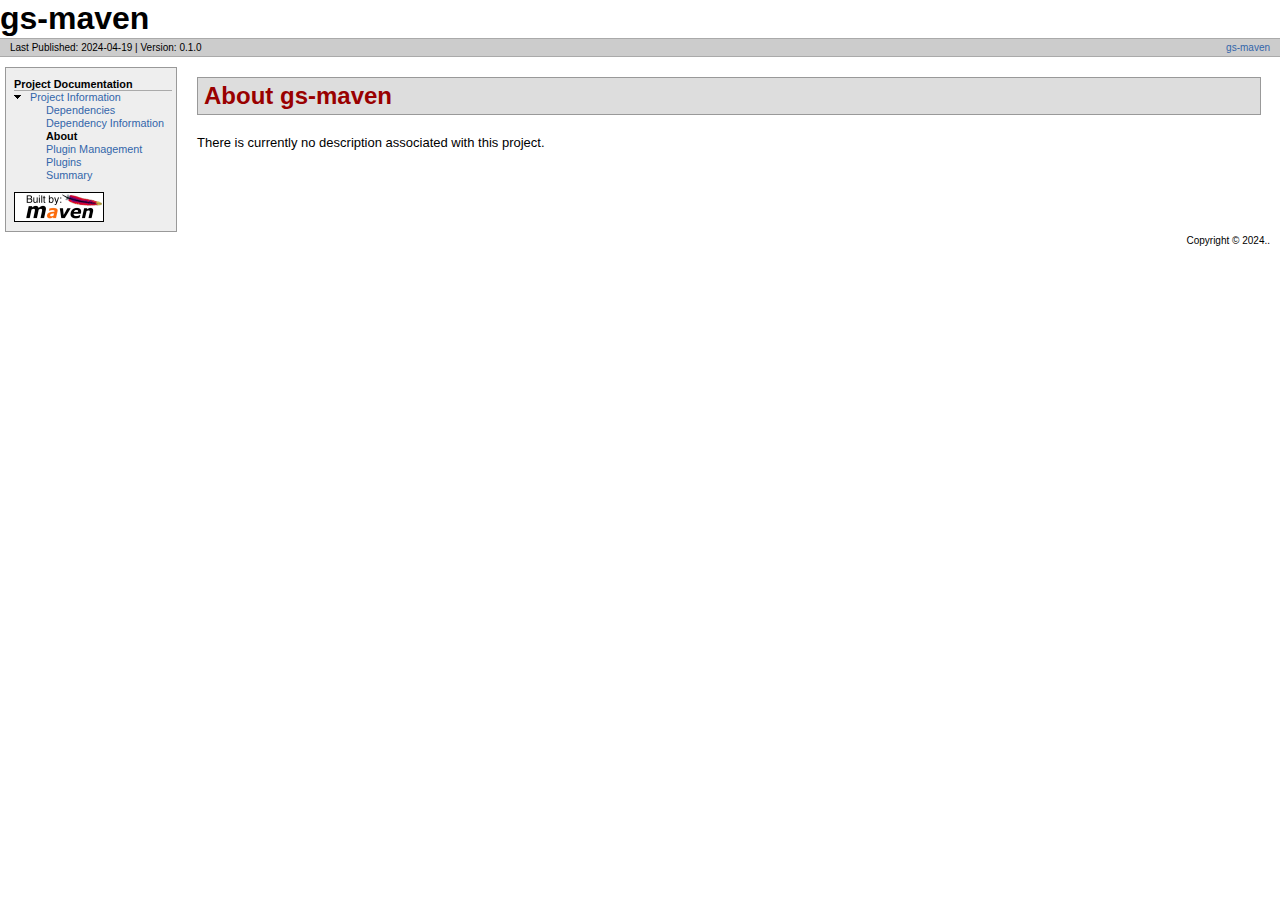
<file: target/site/index.html>
<!DOCTYPE html>
<!--
 | Generated by Apache Maven Doxia Site Renderer 1.11.1 from org.apache.maven.plugins:maven-project-info-reports-plugin:3.5.0:index at 2024-04-19

 | Rendered using Apache Maven Default Skin
-->
<html xmlns="http://www.w3.org/1999/xhtml" xml:lang="en" lang="en">
  <head>
    <meta charset="UTF-8" />
    <meta name="viewport" content="width=device-width, initial-scale=1.0" />
    <meta name="generator" content="Apache Maven Doxia Site Renderer 1.11.1" />
    <title>gs-maven &#x2013; About</title>
    <link rel="stylesheet" href="./css/maven-base.css" />
    <link rel="stylesheet" href="./css/maven-theme.css" />
    <link rel="stylesheet" href="./css/site.css" />
    <link rel="stylesheet" href="./css/print.css" media="print" />
  </head>
  <body class="composite">
    <div id="banner">
<div id="bannerLeft">gs-maven
</div>
      <div class="clear">
        <hr/>
      </div>
    </div>
    <div id="breadcrumbs">
      <div class="xleft">
        <span id="publishDate">Last Published: 2024-04-19</span>
           | <span id="projectVersion">Version: 0.1.0</span>
      </div>
      <div class="xright"><a href="${project.url}" title="gs-maven">gs-maven</a>      </div>
      <div class="clear">
        <hr/>
      </div>
    </div>
    <div id="leftColumn">
      <div id="navcolumn">
       <h5>Project Documentation</h5>
    <ul>
     <li class="expanded"><a href="project-info.html" title="Project Information">Project Information</a>
      <ul>
       <li class="none"><a href="dependencies.html" title="Dependencies">Dependencies</a></li>
       <li class="none"><a href="dependency-info.html" title="Dependency Information">Dependency Information</a></li>
       <li class="none"><strong>About</strong></li>
       <li class="none"><a href="plugin-management.html" title="Plugin Management">Plugin Management</a></li>
       <li class="none"><a href="plugins.html" title="Plugins">Plugins</a></li>
       <li class="none"><a href="summary.html" title="Summary">Summary</a></li>
      </ul></li>
    </ul>
      <a href="http://maven.apache.org/" title="Built by Maven" class="poweredBy">
        <img class="poweredBy" alt="Built by Maven" src="./images/logos/maven-feather.png" />
      </a>
      </div>
    </div>
    <div id="bodyColumn">
      <div id="contentBox">
<section>
<h2><a name="About_gs-maven"></a>About gs-maven</h2><a name="About_gs-maven"></a>
<p>There is currently no description associated with this project.</p></section>
      </div>
    </div>
    <div class="clear">
      <hr/>
    </div>
    <div id="footer">
      <div class="xright">
        Copyright &#169;      2024..      </div>
      <div class="clear">
        <hr/>
      </div>
    </div>
  </body>
</html>
</file>
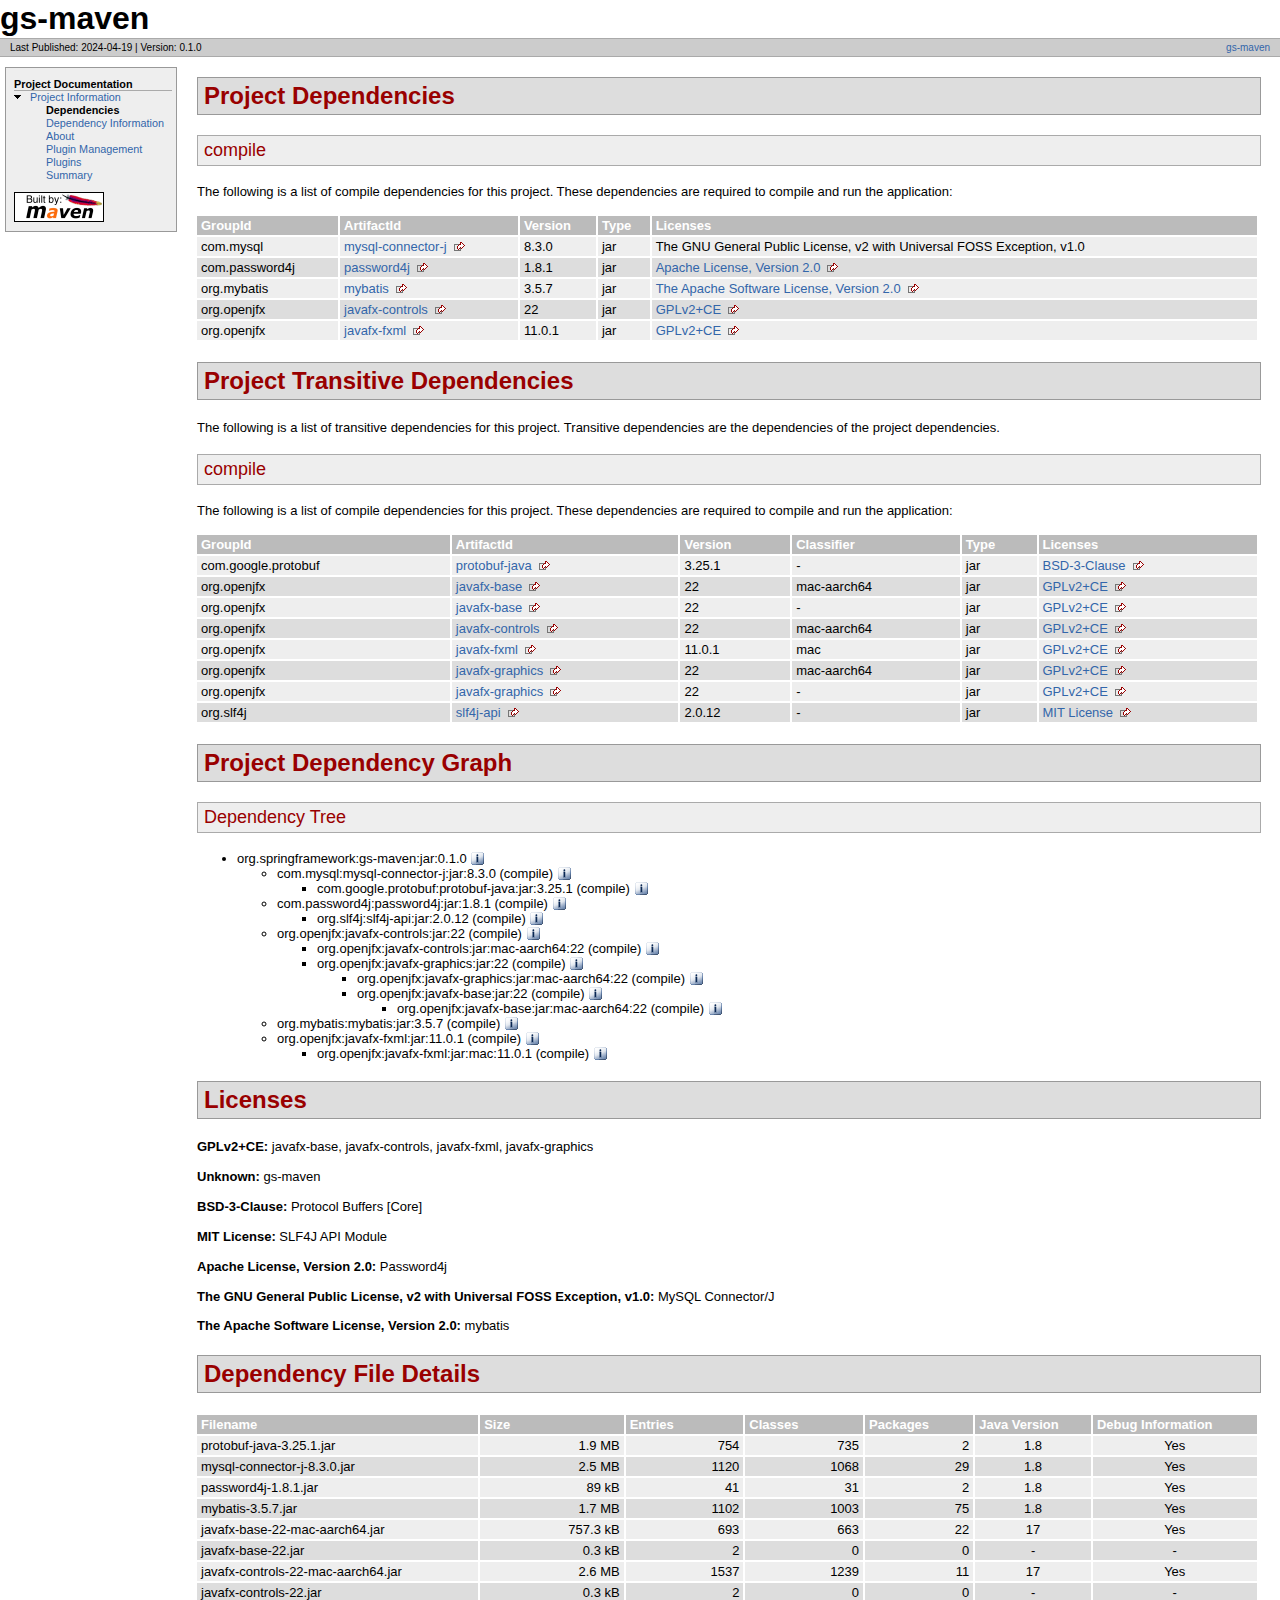
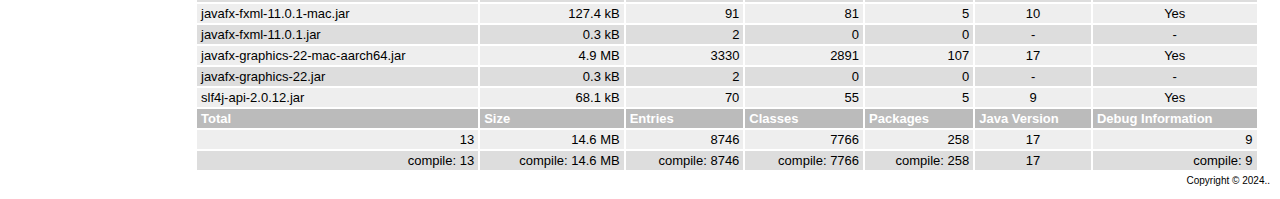
<file: target/site/dependencies.html>
<!DOCTYPE html>
<!--
 | Generated by Apache Maven Doxia Site Renderer 1.11.1 from org.apache.maven.plugins:maven-project-info-reports-plugin:3.5.0:dependencies at 2024-04-19

 | Rendered using Apache Maven Default Skin
-->
<html xmlns="http://www.w3.org/1999/xhtml" xml:lang="en" lang="en">
  <head>
    <meta charset="UTF-8" />
    <meta name="viewport" content="width=device-width, initial-scale=1.0" />
    <meta name="generator" content="Apache Maven Doxia Site Renderer 1.11.1" />
    <title>gs-maven &#x2013; Project Dependencies</title>
    <link rel="stylesheet" href="./css/maven-base.css" />
    <link rel="stylesheet" href="./css/maven-theme.css" />
    <link rel="stylesheet" href="./css/site.css" />
    <link rel="stylesheet" href="./css/print.css" media="print" />
  </head>
  <body class="composite">
    <div id="banner">
<div id="bannerLeft">gs-maven
</div>
      <div class="clear">
        <hr/>
      </div>
    </div>
    <div id="breadcrumbs">
      <div class="xleft">
        <span id="publishDate">Last Published: 2024-04-19</span>
           | <span id="projectVersion">Version: 0.1.0</span>
      </div>
      <div class="xright"><a href="${project.url}" title="gs-maven">gs-maven</a>      </div>
      <div class="clear">
        <hr/>
      </div>
    </div>
    <div id="leftColumn">
      <div id="navcolumn">
       <h5>Project Documentation</h5>
    <ul>
     <li class="expanded"><a href="project-info.html" title="Project Information">Project Information</a>
      <ul>
       <li class="none"><strong>Dependencies</strong></li>
       <li class="none"><a href="dependency-info.html" title="Dependency Information">Dependency Information</a></li>
       <li class="none"><a href="index.html" title="About">About</a></li>
       <li class="none"><a href="plugin-management.html" title="Plugin Management">Plugin Management</a></li>
       <li class="none"><a href="plugins.html" title="Plugins">Plugins</a></li>
       <li class="none"><a href="summary.html" title="Summary">Summary</a></li>
      </ul></li>
    </ul>
      <a href="http://maven.apache.org/" title="Built by Maven" class="poweredBy">
        <img class="poweredBy" alt="Built by Maven" src="./images/logos/maven-feather.png" />
      </a>
      </div>
    </div>
    <div id="bodyColumn">
      <div id="contentBox">
<a name="Project_Dependencies"></a><section>
<h2><a name="Project_Dependencies"></a>Project Dependencies</h2><a name="Project_Dependencies_compile"></a><section>
<h3><a name="compile"></a>compile</h3>
<p>The following is a list of compile dependencies for this project. These dependencies are required to compile and run the application:</p>
<table border="0" class="bodyTable">
<tr class="a">
<th>GroupId</th>
<th>ArtifactId</th>
<th>Version</th>
<th>Type</th>
<th>Licenses</th></tr>
<tr class="b">
<td align="left">com.mysql</td>
<td><a class="externalLink" href="http://dev.mysql.com/doc/connector-j/en/">mysql-connector-j</a></td>
<td>8.3.0</td>
<td>jar</td>
<td>The GNU General Public License, v2 with Universal FOSS Exception, v1.0</td></tr>
<tr class="a">
<td align="left">com.password4j</td>
<td><a class="externalLink" href="https://password4j.com/">password4j</a></td>
<td>1.8.1</td>
<td>jar</td>
<td><a class="externalLink" href="http://www.apache.org/licenses/LICENSE-2.0.txt">Apache License, Version 2.0</a></td></tr>
<tr class="b">
<td align="left">org.mybatis</td>
<td><a class="externalLink" href="http://www.mybatis.org/mybatis-3">mybatis</a></td>
<td>3.5.7</td>
<td>jar</td>
<td><a class="externalLink" href="https://www.apache.org/licenses/LICENSE-2.0.txt">The Apache Software License, Version 2.0</a></td></tr>
<tr class="a">
<td align="left">org.openjfx</td>
<td><a class="externalLink" href="https://openjdk.java.net/projects/openjfx/javafx-controls/">javafx-controls</a></td>
<td>22</td>
<td>jar</td>
<td><a class="externalLink" href="https://openjdk.java.net/legal/gplv2+ce.html">GPLv2+CE</a></td></tr>
<tr class="b">
<td align="left">org.openjfx</td>
<td><a class="externalLink" href="http://openjdk.java.net/projects/openjfx/javafx-fxml/">javafx-fxml</a></td>
<td>11.0.1</td>
<td>jar</td>
<td><a class="externalLink" href="http://openjdk.java.net/legal/gplv2+ce.html">GPLv2+CE</a></td></tr></table></section></section><a name="Project_Transitive_Dependencies"></a><section>
<h2><a name="Project_Transitive_Dependencies"></a>Project Transitive Dependencies</h2>
<p>The following is a list of transitive dependencies for this project. Transitive dependencies are the dependencies of the project dependencies.</p><a name="Project_Transitive_Dependencies_compile"></a><section>
<h3><a name="compile"></a>compile</h3>
<p>The following is a list of compile dependencies for this project. These dependencies are required to compile and run the application:</p>
<table border="0" class="bodyTable">
<tr class="a">
<th>GroupId</th>
<th>ArtifactId</th>
<th>Version</th>
<th>Classifier</th>
<th>Type</th>
<th>Licenses</th></tr>
<tr class="b">
<td align="left">com.google.protobuf</td>
<td><a class="externalLink" href="https://developers.google.com/protocol-buffers/protobuf-java/">protobuf-java</a></td>
<td>3.25.1</td>
<td>-</td>
<td>jar</td>
<td><a class="externalLink" href="https://opensource.org/licenses/BSD-3-Clause">BSD-3-Clause</a></td></tr>
<tr class="a">
<td align="left">org.openjfx</td>
<td><a class="externalLink" href="https://openjdk.java.net/projects/openjfx/javafx-base/">javafx-base</a></td>
<td>22</td>
<td>mac-aarch64</td>
<td>jar</td>
<td><a class="externalLink" href="https://openjdk.java.net/legal/gplv2+ce.html">GPLv2+CE</a></td></tr>
<tr class="b">
<td align="left">org.openjfx</td>
<td><a class="externalLink" href="https://openjdk.java.net/projects/openjfx/javafx-base/">javafx-base</a></td>
<td>22</td>
<td>-</td>
<td>jar</td>
<td><a class="externalLink" href="https://openjdk.java.net/legal/gplv2+ce.html">GPLv2+CE</a></td></tr>
<tr class="a">
<td align="left">org.openjfx</td>
<td><a class="externalLink" href="https://openjdk.java.net/projects/openjfx/javafx-controls/">javafx-controls</a></td>
<td>22</td>
<td>mac-aarch64</td>
<td>jar</td>
<td><a class="externalLink" href="https://openjdk.java.net/legal/gplv2+ce.html">GPLv2+CE</a></td></tr>
<tr class="b">
<td align="left">org.openjfx</td>
<td><a class="externalLink" href="http://openjdk.java.net/projects/openjfx/javafx-fxml/">javafx-fxml</a></td>
<td>11.0.1</td>
<td>mac</td>
<td>jar</td>
<td><a class="externalLink" href="http://openjdk.java.net/legal/gplv2+ce.html">GPLv2+CE</a></td></tr>
<tr class="a">
<td align="left">org.openjfx</td>
<td><a class="externalLink" href="https://openjdk.java.net/projects/openjfx/javafx-graphics/">javafx-graphics</a></td>
<td>22</td>
<td>mac-aarch64</td>
<td>jar</td>
<td><a class="externalLink" href="https://openjdk.java.net/legal/gplv2+ce.html">GPLv2+CE</a></td></tr>
<tr class="b">
<td align="left">org.openjfx</td>
<td><a class="externalLink" href="https://openjdk.java.net/projects/openjfx/javafx-graphics/">javafx-graphics</a></td>
<td>22</td>
<td>-</td>
<td>jar</td>
<td><a class="externalLink" href="https://openjdk.java.net/legal/gplv2+ce.html">GPLv2+CE</a></td></tr>
<tr class="a">
<td align="left">org.slf4j</td>
<td><a class="externalLink" href="http://www.slf4j.org">slf4j-api</a></td>
<td>2.0.12</td>
<td>-</td>
<td>jar</td>
<td><a class="externalLink" href="http://www.opensource.org/licenses/mit-license.php">MIT License</a></td></tr></table></section></section><a name="Project_Dependency_Graph"></a><section>
<h2><a name="Project_Dependency_Graph"></a>Project Dependency Graph</h2><script type="text/javascript">
      function toggleDependencyDetails( divId, imgId )
      {
        var div = document.getElementById( divId );
        var img = document.getElementById( imgId );
        if( div.style.display == '' )
        {
          div.style.display = 'none';
          img.src='./images/icon_info_sml.gif';
          img.alt='[Information]';
        }
        else
        {
          div.style.display = '';
          img.src='./images/close.gif';
          img.alt='[Close]';
        }
      }
</script><a name="Dependency_Tree"></a><section>
<h3><a name="Dependency_Tree"></a>Dependency Tree</h3>
<ul>
<li>org.springframework:gs-maven:jar:0.1.0 <img id="_img1" src="./images/icon_info_sml.gif" alt="[Information]" onclick="toggleDependencyDetails( '_dep0', '_img1' );" style="cursor: pointer; vertical-align: text-bottom;" /><div id="_dep0" style="display:none">
<table border="0" class="bodyTable">
<tr class="a">
<th>gs-maven</th></tr>
<tr class="b">
<td align="left">
<p><b>Description: </b>There is currently no description associated with this project.</p>
<p><b>Project Licenses: </b>No licenses are defined for this project.</p></td></tr></table></div>
<ul>
<li>com.mysql:mysql-connector-j:jar:8.3.0 (compile) <img id="_img3" src="./images/icon_info_sml.gif" alt="[Information]" onclick="toggleDependencyDetails( '_dep2', '_img3' );" style="cursor: pointer; vertical-align: text-bottom;" /><div id="_dep2" style="display:none">
<table border="0" class="bodyTable">
<tr class="a">
<th>MySQL Connector/J</th></tr>
<tr class="b">
<td align="left">
<p><b>Description: </b>JDBC Type 4 driver for MySQL.</p>
<p><b>URL: </b><a class="externalLink" href="http://dev.mysql.com/doc/connector-j/en/">http://dev.mysql.com/doc/connector-j/en/</a></p>
<p><b>Project Licenses: </b>The GNU General Public License, v2 with Universal FOSS Exception, v1.0</p></td></tr></table></div>
<ul>
<li>com.google.protobuf:protobuf-java:jar:3.25.1 (compile) <img id="_img5" src="./images/icon_info_sml.gif" alt="[Information]" onclick="toggleDependencyDetails( '_dep4', '_img5' );" style="cursor: pointer; vertical-align: text-bottom;" /><div id="_dep4" style="display:none">
<table border="0" class="bodyTable">
<tr class="a">
<th>Protocol Buffers [Core]</th></tr>
<tr class="b">
<td align="left">
<p><b>Description: </b>Core Protocol Buffers library. Protocol Buffers are a way of encoding structured data in an
    efficient yet extensible format.</p>
<p><b>URL: </b><a class="externalLink" href="https://developers.google.com/protocol-buffers/protobuf-java/">https://developers.google.com/protocol-buffers/protobuf-java/</a></p>
<p><b>Project Licenses: </b><a class="externalLink" href="https://opensource.org/licenses/BSD-3-Clause">BSD-3-Clause</a></p></td></tr></table></div></li></ul></li>
<li>com.password4j:password4j:jar:1.8.1 (compile) <img id="_img7" src="./images/icon_info_sml.gif" alt="[Information]" onclick="toggleDependencyDetails( '_dep6', '_img7' );" style="cursor: pointer; vertical-align: text-bottom;" /><div id="_dep6" style="display:none">
<table border="0" class="bodyTable">
<tr class="a">
<th>Password4j</th></tr>
<tr class="b">
<td align="left">
<p><b>Description: </b>Password4j is a user-friendly cryptographic library that supports Argon2, Bcrypt, Scrypt, PBKDF2 and various cryptographic hash functions.</p>
<p><b>URL: </b><a class="externalLink" href="https://password4j.com/">https://password4j.com/</a></p>
<p><b>Project Licenses: </b><a class="externalLink" href="http://www.apache.org/licenses/LICENSE-2.0.txt">Apache License, Version 2.0</a></p></td></tr></table></div>
<ul>
<li>org.slf4j:slf4j-api:jar:2.0.12 (compile) <img id="_img9" src="./images/icon_info_sml.gif" alt="[Information]" onclick="toggleDependencyDetails( '_dep8', '_img9' );" style="cursor: pointer; vertical-align: text-bottom;" /><div id="_dep8" style="display:none">
<table border="0" class="bodyTable">
<tr class="a">
<th>SLF4J API Module</th></tr>
<tr class="b">
<td align="left">
<p><b>Description: </b>The slf4j API</p>
<p><b>URL: </b><a class="externalLink" href="http://www.slf4j.org">http://www.slf4j.org</a></p>
<p><b>Project Licenses: </b><a class="externalLink" href="http://www.opensource.org/licenses/mit-license.php">MIT License</a></p></td></tr></table></div></li></ul></li>
<li>org.openjfx:javafx-controls:jar:22 (compile) <img id="_img11" src="./images/icon_info_sml.gif" alt="[Information]" onclick="toggleDependencyDetails( '_dep10', '_img11' );" style="cursor: pointer; vertical-align: text-bottom;" /><div id="_dep10" style="display:none">
<table border="0" class="bodyTable">
<tr class="a">
<th>javafx-controls</th></tr>
<tr class="b">
<td align="left">
<p><b>Description: </b>OpenJFX JavaFX</p>
<p><b>URL: </b><a class="externalLink" href="https://openjdk.java.net/projects/openjfx/javafx-controls/">https://openjdk.java.net/projects/openjfx/javafx-controls/</a></p>
<p><b>Project Licenses: </b><a class="externalLink" href="https://openjdk.java.net/legal/gplv2+ce.html">GPLv2+CE</a></p></td></tr></table></div>
<ul>
<li>org.openjfx:javafx-controls:jar:mac-aarch64:22 (compile) <img id="_img13" src="./images/icon_info_sml.gif" alt="[Information]" onclick="toggleDependencyDetails( '_dep12', '_img13' );" style="cursor: pointer; vertical-align: text-bottom;" /><div id="_dep12" style="display:none">
<table border="0" class="bodyTable">
<tr class="a">
<th>javafx-controls</th></tr>
<tr class="b">
<td align="left">
<p><b>Description: </b>OpenJFX JavaFX</p>
<p><b>URL: </b><a class="externalLink" href="https://openjdk.java.net/projects/openjfx/javafx-controls/">https://openjdk.java.net/projects/openjfx/javafx-controls/</a></p>
<p><b>Project Licenses: </b><a class="externalLink" href="https://openjdk.java.net/legal/gplv2+ce.html">GPLv2+CE</a></p></td></tr></table></div></li>
<li>org.openjfx:javafx-graphics:jar:22 (compile) <img id="_img15" src="./images/icon_info_sml.gif" alt="[Information]" onclick="toggleDependencyDetails( '_dep14', '_img15' );" style="cursor: pointer; vertical-align: text-bottom;" /><div id="_dep14" style="display:none">
<table border="0" class="bodyTable">
<tr class="a">
<th>javafx-graphics</th></tr>
<tr class="b">
<td align="left">
<p><b>Description: </b>OpenJFX JavaFX</p>
<p><b>URL: </b><a class="externalLink" href="https://openjdk.java.net/projects/openjfx/javafx-graphics/">https://openjdk.java.net/projects/openjfx/javafx-graphics/</a></p>
<p><b>Project Licenses: </b><a class="externalLink" href="https://openjdk.java.net/legal/gplv2+ce.html">GPLv2+CE</a></p></td></tr></table></div>
<ul>
<li>org.openjfx:javafx-graphics:jar:mac-aarch64:22 (compile) <img id="_img17" src="./images/icon_info_sml.gif" alt="[Information]" onclick="toggleDependencyDetails( '_dep16', '_img17' );" style="cursor: pointer; vertical-align: text-bottom;" /><div id="_dep16" style="display:none">
<table border="0" class="bodyTable">
<tr class="a">
<th>javafx-graphics</th></tr>
<tr class="b">
<td align="left">
<p><b>Description: </b>OpenJFX JavaFX</p>
<p><b>URL: </b><a class="externalLink" href="https://openjdk.java.net/projects/openjfx/javafx-graphics/">https://openjdk.java.net/projects/openjfx/javafx-graphics/</a></p>
<p><b>Project Licenses: </b><a class="externalLink" href="https://openjdk.java.net/legal/gplv2+ce.html">GPLv2+CE</a></p></td></tr></table></div></li>
<li>org.openjfx:javafx-base:jar:22 (compile) <img id="_img19" src="./images/icon_info_sml.gif" alt="[Information]" onclick="toggleDependencyDetails( '_dep18', '_img19' );" style="cursor: pointer; vertical-align: text-bottom;" /><div id="_dep18" style="display:none">
<table border="0" class="bodyTable">
<tr class="a">
<th>javafx-base</th></tr>
<tr class="b">
<td align="left">
<p><b>Description: </b>OpenJFX JavaFX</p>
<p><b>URL: </b><a class="externalLink" href="https://openjdk.java.net/projects/openjfx/javafx-base/">https://openjdk.java.net/projects/openjfx/javafx-base/</a></p>
<p><b>Project Licenses: </b><a class="externalLink" href="https://openjdk.java.net/legal/gplv2+ce.html">GPLv2+CE</a></p></td></tr></table></div>
<ul>
<li>org.openjfx:javafx-base:jar:mac-aarch64:22 (compile) <img id="_img21" src="./images/icon_info_sml.gif" alt="[Information]" onclick="toggleDependencyDetails( '_dep20', '_img21' );" style="cursor: pointer; vertical-align: text-bottom;" /><div id="_dep20" style="display:none">
<table border="0" class="bodyTable">
<tr class="a">
<th>javafx-base</th></tr>
<tr class="b">
<td align="left">
<p><b>Description: </b>OpenJFX JavaFX</p>
<p><b>URL: </b><a class="externalLink" href="https://openjdk.java.net/projects/openjfx/javafx-base/">https://openjdk.java.net/projects/openjfx/javafx-base/</a></p>
<p><b>Project Licenses: </b><a class="externalLink" href="https://openjdk.java.net/legal/gplv2+ce.html">GPLv2+CE</a></p></td></tr></table></div></li></ul></li></ul></li></ul></li>
<li>org.mybatis:mybatis:jar:3.5.7 (compile) <img id="_img23" src="./images/icon_info_sml.gif" alt="[Information]" onclick="toggleDependencyDetails( '_dep22', '_img23' );" style="cursor: pointer; vertical-align: text-bottom;" /><div id="_dep22" style="display:none">
<table border="0" class="bodyTable">
<tr class="a">
<th>mybatis</th></tr>
<tr class="b">
<td align="left">
<p><b>Description: </b>The MyBatis SQL mapper framework makes it easier to use a relational database with object-oriented
    applications. MyBatis couples objects with stored procedures or SQL statements using a XML descriptor or
    annotations. Simplicity is the biggest advantage of the MyBatis data mapper over object relational mapping
    tools.</p>
<p><b>URL: </b><a class="externalLink" href="http://www.mybatis.org/mybatis-3">http://www.mybatis.org/mybatis-3</a></p>
<p><b>Project Licenses: </b><a class="externalLink" href="https://www.apache.org/licenses/LICENSE-2.0.txt">The Apache Software License, Version 2.0</a></p></td></tr></table></div></li>
<li>org.openjfx:javafx-fxml:jar:11.0.1 (compile) <img id="_img25" src="./images/icon_info_sml.gif" alt="[Information]" onclick="toggleDependencyDetails( '_dep24', '_img25' );" style="cursor: pointer; vertical-align: text-bottom;" /><div id="_dep24" style="display:none">
<table border="0" class="bodyTable">
<tr class="a">
<th>javafx-fxml</th></tr>
<tr class="b">
<td align="left">
<p><b>Description: </b>OpenJFX JavaFX</p>
<p><b>URL: </b><a class="externalLink" href="http://openjdk.java.net/projects/openjfx/javafx-fxml/">http://openjdk.java.net/projects/openjfx/javafx-fxml/</a></p>
<p><b>Project Licenses: </b><a class="externalLink" href="http://openjdk.java.net/legal/gplv2+ce.html">GPLv2+CE</a></p></td></tr></table></div>
<ul>
<li>org.openjfx:javafx-fxml:jar:mac:11.0.1 (compile) <img id="_img27" src="./images/icon_info_sml.gif" alt="[Information]" onclick="toggleDependencyDetails( '_dep26', '_img27' );" style="cursor: pointer; vertical-align: text-bottom;" /><div id="_dep26" style="display:none">
<table border="0" class="bodyTable">
<tr class="a">
<th>javafx-fxml</th></tr>
<tr class="b">
<td align="left">
<p><b>Description: </b>OpenJFX JavaFX</p>
<p><b>URL: </b><a class="externalLink" href="http://openjdk.java.net/projects/openjfx/javafx-fxml/">http://openjdk.java.net/projects/openjfx/javafx-fxml/</a></p>
<p><b>Project Licenses: </b><a class="externalLink" href="http://openjdk.java.net/legal/gplv2+ce.html">GPLv2+CE</a></p></td></tr></table></div></li></ul></li></ul></li></ul></section></section><a name="Licenses"></a><section>
<h2><a name="Licenses"></a>Licenses</h2>
<p><b>GPLv2+CE: </b>javafx-base, javafx-controls, javafx-fxml, javafx-graphics</p>
<p><b>Unknown: </b>gs-maven</p>
<p><b>BSD-3-Clause: </b>Protocol Buffers [Core]</p>
<p><b>MIT License: </b>SLF4J API Module</p>
<p><b>Apache License, Version 2.0: </b>Password4j</p>
<p><b>The GNU General Public License, v2 with Universal FOSS Exception, v1.0: </b>MySQL Connector/J</p>
<p><b>The Apache Software License, Version 2.0: </b>mybatis</p></section><a name="Dependency_File_Details"></a><section>
<h2><a name="Dependency_File_Details"></a>Dependency File Details</h2>
<table border="0" class="bodyTable">
<tr class="a">
<th>Filename</th>
<th>Size</th>
<th>Entries</th>
<th>Classes</th>
<th>Packages</th>
<th>Java Version</th>
<th title="Indicates whether these dependencies have been compiled with debug information.">Debug Information</th></tr>
<tr class="b">
<td align="left">protobuf-java-3.25.1.jar</td>
<td align="right">1.9 MB</td>
<td align="right">754</td>
<td align="right">735</td>
<td align="right">2</td>
<td align="center">1.8</td>
<td align="center">Yes</td></tr>
<tr class="a">
<td align="left">mysql-connector-j-8.3.0.jar</td>
<td align="right">2.5 MB</td>
<td align="right">1120</td>
<td align="right">1068</td>
<td align="right">29</td>
<td align="center">1.8</td>
<td align="center">Yes</td></tr>
<tr class="b">
<td align="left">password4j-1.8.1.jar</td>
<td align="right">89 kB</td>
<td align="right">41</td>
<td align="right">31</td>
<td align="right">2</td>
<td align="center">1.8</td>
<td align="center">Yes</td></tr>
<tr class="a">
<td align="left">mybatis-3.5.7.jar</td>
<td align="right">1.7 MB</td>
<td align="right">1102</td>
<td align="right">1003</td>
<td align="right">75</td>
<td align="center">1.8</td>
<td align="center">Yes</td></tr>
<tr class="b">
<td align="left">javafx-base-22-mac-aarch64.jar</td>
<td align="right">757.3 kB</td>
<td align="right">693</td>
<td align="right">663</td>
<td align="right">22</td>
<td align="center">17</td>
<td align="center">Yes</td></tr>
<tr class="a">
<td align="left">javafx-base-22.jar</td>
<td align="right">0.3 kB</td>
<td align="right">2</td>
<td align="right">0</td>
<td align="right">0</td>
<td align="center">-</td>
<td align="center">-</td></tr>
<tr class="b">
<td align="left">javafx-controls-22-mac-aarch64.jar</td>
<td align="right">2.6 MB</td>
<td align="right">1537</td>
<td align="right">1239</td>
<td align="right">11</td>
<td align="center">17</td>
<td align="center">Yes</td></tr>
<tr class="a">
<td align="left">javafx-controls-22.jar</td>
<td align="right">0.3 kB</td>
<td align="right">2</td>
<td align="right">0</td>
<td align="right">0</td>
<td align="center">-</td>
<td align="center">-</td></tr>
<tr class="b">
<td align="left">javafx-fxml-11.0.1-mac.jar</td>
<td align="right">127.4 kB</td>
<td align="right">91</td>
<td align="right">81</td>
<td align="right">5</td>
<td align="center">10</td>
<td align="center">Yes</td></tr>
<tr class="a">
<td align="left">javafx-fxml-11.0.1.jar</td>
<td align="right">0.3 kB</td>
<td align="right">2</td>
<td align="right">0</td>
<td align="right">0</td>
<td align="center">-</td>
<td align="center">-</td></tr>
<tr class="b">
<td align="left">javafx-graphics-22-mac-aarch64.jar</td>
<td align="right">4.9 MB</td>
<td align="right">3330</td>
<td align="right">2891</td>
<td align="right">107</td>
<td align="center">17</td>
<td align="center">Yes</td></tr>
<tr class="a">
<td align="left">javafx-graphics-22.jar</td>
<td align="right">0.3 kB</td>
<td align="right">2</td>
<td align="right">0</td>
<td align="right">0</td>
<td align="center">-</td>
<td align="center">-</td></tr>
<tr class="b">
<td align="left">slf4j-api-2.0.12.jar</td>
<td align="right">68.1 kB</td>
<td align="right">70</td>
<td align="right">55</td>
<td align="right">5</td>
<td align="center">9</td>
<td align="center">Yes</td></tr>
<tr class="a">
<th>Total</th>
<th>Size</th>
<th>Entries</th>
<th>Classes</th>
<th>Packages</th>
<th>Java Version</th>
<th>Debug Information</th></tr>
<tr class="b">
<td align="right">13</td>
<td align="right">14.6 MB</td>
<td align="right">8746</td>
<td align="right">7766</td>
<td align="right">258</td>
<td align="center">17</td>
<td align="right">9</td></tr>
<tr class="a">
<td align="right">compile: 13</td>
<td align="right">compile: 14.6 MB</td>
<td align="right">compile: 8746</td>
<td align="right">compile: 7766</td>
<td align="right">compile: 258</td>
<td align="center">17</td>
<td align="right">compile: 9</td></tr></table></section>
      </div>
    </div>
    <div class="clear">
      <hr/>
    </div>
    <div id="footer">
      <div class="xright">
        Copyright &#169;      2024..      </div>
      <div class="clear">
        <hr/>
      </div>
    </div>
  </body>
</html>
</file>
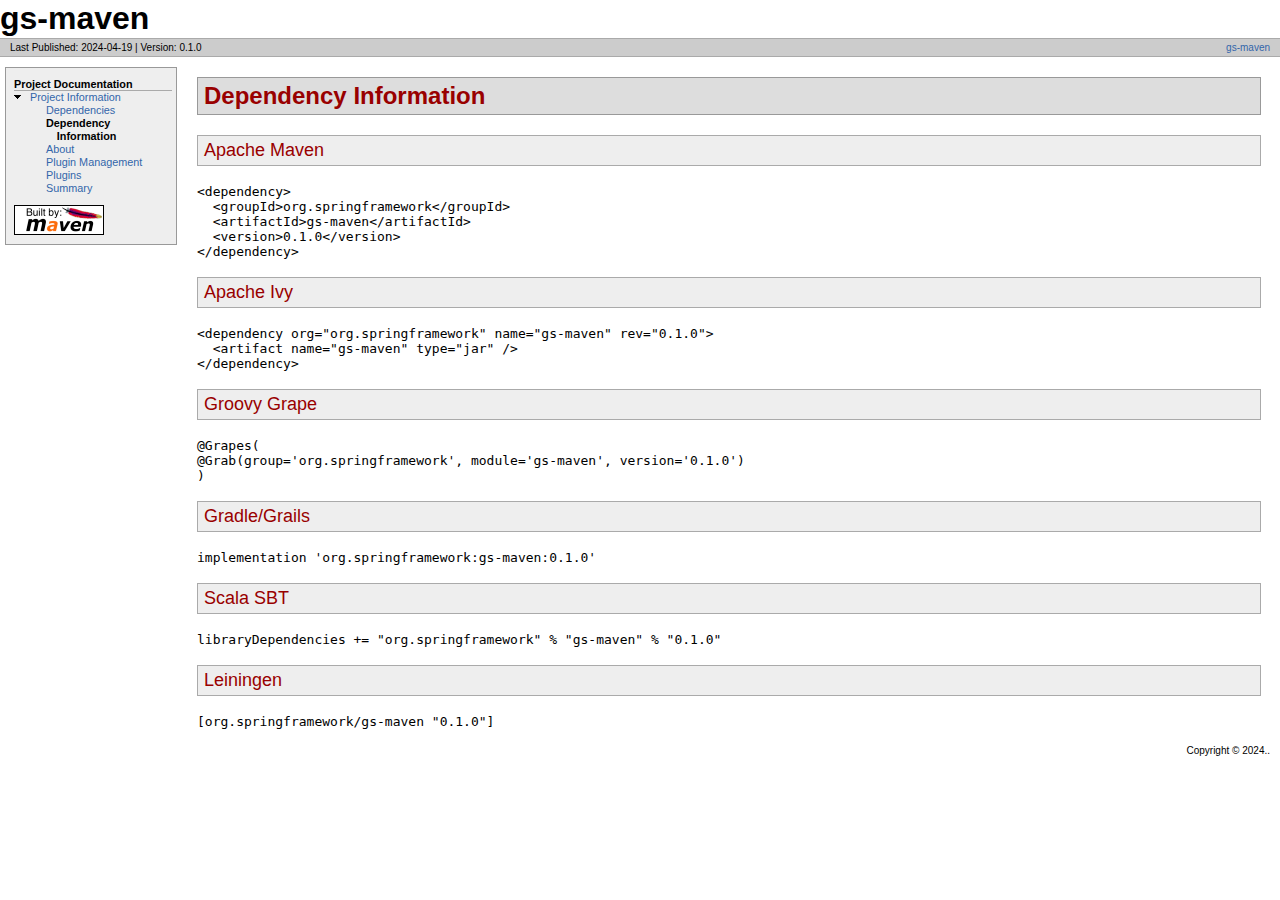
<file: target/site/dependency-info.html>
<!DOCTYPE html>
<!--
 | Generated by Apache Maven Doxia Site Renderer 1.11.1 from org.apache.maven.plugins:maven-project-info-reports-plugin:3.5.0:dependency-info at 2024-04-19

 | Rendered using Apache Maven Default Skin
-->
<html xmlns="http://www.w3.org/1999/xhtml" xml:lang="en" lang="en">
  <head>
    <meta charset="UTF-8" />
    <meta name="viewport" content="width=device-width, initial-scale=1.0" />
    <meta name="generator" content="Apache Maven Doxia Site Renderer 1.11.1" />
    <title>gs-maven &#x2013; Dependency Information</title>
    <link rel="stylesheet" href="./css/maven-base.css" />
    <link rel="stylesheet" href="./css/maven-theme.css" />
    <link rel="stylesheet" href="./css/site.css" />
    <link rel="stylesheet" href="./css/print.css" media="print" />
  </head>
  <body class="composite">
    <div id="banner">
<div id="bannerLeft">gs-maven
</div>
      <div class="clear">
        <hr/>
      </div>
    </div>
    <div id="breadcrumbs">
      <div class="xleft">
        <span id="publishDate">Last Published: 2024-04-19</span>
           | <span id="projectVersion">Version: 0.1.0</span>
      </div>
      <div class="xright"><a href="${project.url}" title="gs-maven">gs-maven</a>      </div>
      <div class="clear">
        <hr/>
      </div>
    </div>
    <div id="leftColumn">
      <div id="navcolumn">
       <h5>Project Documentation</h5>
    <ul>
     <li class="expanded"><a href="project-info.html" title="Project Information">Project Information</a>
      <ul>
       <li class="none"><a href="dependencies.html" title="Dependencies">Dependencies</a></li>
       <li class="none"><strong>Dependency Information</strong></li>
       <li class="none"><a href="index.html" title="About">About</a></li>
       <li class="none"><a href="plugin-management.html" title="Plugin Management">Plugin Management</a></li>
       <li class="none"><a href="plugins.html" title="Plugins">Plugins</a></li>
       <li class="none"><a href="summary.html" title="Summary">Summary</a></li>
      </ul></li>
    </ul>
      <a href="http://maven.apache.org/" title="Built by Maven" class="poweredBy">
        <img class="poweredBy" alt="Built by Maven" src="./images/logos/maven-feather.png" />
      </a>
      </div>
    </div>
    <div id="bodyColumn">
      <div id="contentBox">
<section>
<h2><a name="Dependency_Information"></a>Dependency Information</h2><a name="Dependency_Information"></a><section>
<h3><a name="Apache_Maven"></a>Apache Maven</h3><a name="Apache_Maven"></a>
<div>
<pre>&lt;dependency&gt;
  &lt;groupId&gt;org.springframework&lt;/groupId&gt;
  &lt;artifactId&gt;gs-maven&lt;/artifactId&gt;
  &lt;version&gt;0.1.0&lt;/version&gt;
&lt;/dependency&gt;</pre></div></section><section>
<h3><a name="Apache_Ivy"></a>Apache Ivy</h3><a name="Apache_Ivy"></a>
<div>
<pre>&lt;dependency org=&quot;org.springframework&quot; name=&quot;gs-maven&quot; rev=&quot;0.1.0&quot;&gt;
  &lt;artifact name=&quot;gs-maven&quot; type=&quot;jar&quot; /&gt;
&lt;/dependency&gt;</pre></div></section><section>
<h3><a name="Groovy_Grape"></a>Groovy Grape</h3><a name="Groovy_Grape"></a>
<div>
<pre>@Grapes(
@Grab(group='org.springframework', module='gs-maven', version='0.1.0')
)</pre></div></section><section>
<h3><a name="Gradle.2FGrails"></a>Gradle/Grails</h3><a name="Gradle.2FGrails"></a>
<div>
<pre>implementation 'org.springframework:gs-maven:0.1.0'</pre></div></section><section>
<h3><a name="Scala_SBT"></a>Scala SBT</h3><a name="Scala_SBT"></a>
<div>
<pre>libraryDependencies += &quot;org.springframework&quot; % &quot;gs-maven&quot; % &quot;0.1.0&quot;</pre></div></section><section>
<h3><a name="Leiningen"></a>Leiningen</h3><a name="Leiningen"></a>
<div>
<pre>[org.springframework/gs-maven &quot;0.1.0&quot;]</pre></div></section></section>
      </div>
    </div>
    <div class="clear">
      <hr/>
    </div>
    <div id="footer">
      <div class="xright">
        Copyright &#169;      2024..      </div>
      <div class="clear">
        <hr/>
      </div>
    </div>
  </body>
</html>
</file>
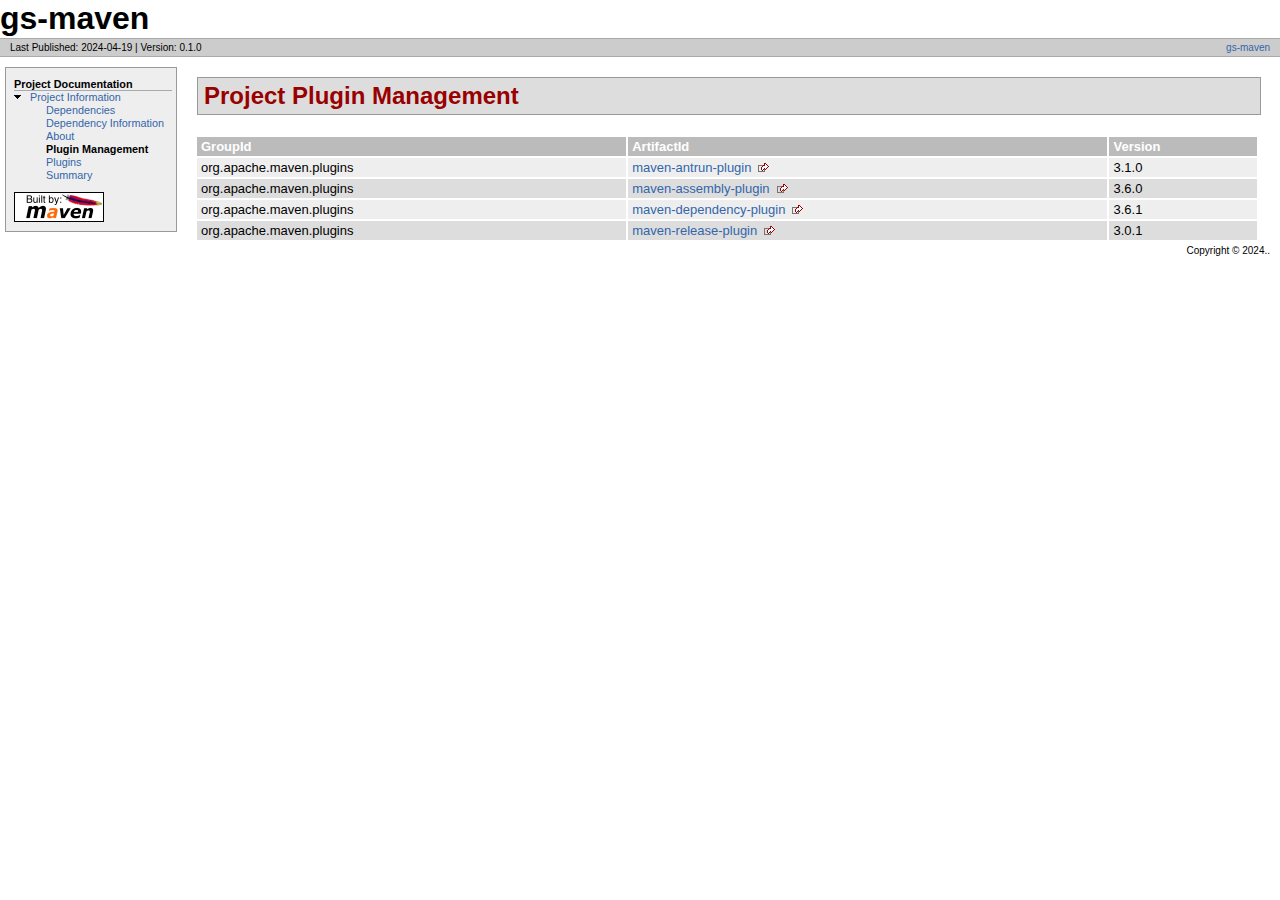
<file: target/site/plugin-management.html>
<!DOCTYPE html>
<!--
 | Generated by Apache Maven Doxia Site Renderer 1.11.1 from org.apache.maven.plugins:maven-project-info-reports-plugin:3.5.0:plugin-management at 2024-04-19

 | Rendered using Apache Maven Default Skin
-->
<html xmlns="http://www.w3.org/1999/xhtml" xml:lang="en" lang="en">
  <head>
    <meta charset="UTF-8" />
    <meta name="viewport" content="width=device-width, initial-scale=1.0" />
    <meta name="generator" content="Apache Maven Doxia Site Renderer 1.11.1" />
    <title>gs-maven &#x2013; Project Plugin Management</title>
    <link rel="stylesheet" href="./css/maven-base.css" />
    <link rel="stylesheet" href="./css/maven-theme.css" />
    <link rel="stylesheet" href="./css/site.css" />
    <link rel="stylesheet" href="./css/print.css" media="print" />
  </head>
  <body class="composite">
    <div id="banner">
<div id="bannerLeft">gs-maven
</div>
      <div class="clear">
        <hr/>
      </div>
    </div>
    <div id="breadcrumbs">
      <div class="xleft">
        <span id="publishDate">Last Published: 2024-04-19</span>
           | <span id="projectVersion">Version: 0.1.0</span>
      </div>
      <div class="xright"><a href="${project.url}" title="gs-maven">gs-maven</a>      </div>
      <div class="clear">
        <hr/>
      </div>
    </div>
    <div id="leftColumn">
      <div id="navcolumn">
       <h5>Project Documentation</h5>
    <ul>
     <li class="expanded"><a href="project-info.html" title="Project Information">Project Information</a>
      <ul>
       <li class="none"><a href="dependencies.html" title="Dependencies">Dependencies</a></li>
       <li class="none"><a href="dependency-info.html" title="Dependency Information">Dependency Information</a></li>
       <li class="none"><a href="index.html" title="About">About</a></li>
       <li class="none"><strong>Plugin Management</strong></li>
       <li class="none"><a href="plugins.html" title="Plugins">Plugins</a></li>
       <li class="none"><a href="summary.html" title="Summary">Summary</a></li>
      </ul></li>
    </ul>
      <a href="http://maven.apache.org/" title="Built by Maven" class="poweredBy">
        <img class="poweredBy" alt="Built by Maven" src="./images/logos/maven-feather.png" />
      </a>
      </div>
    </div>
    <div id="bodyColumn">
      <div id="contentBox">
<section>
<h2><a name="Project_Plugin_Management"></a>Project Plugin Management</h2><a name="Project_Plugin_Management"></a>
<table border="0" class="bodyTable">
<tr class="a">
<th>GroupId</th>
<th>ArtifactId</th>
<th>Version</th></tr>
<tr class="b">
<td align="left">org.apache.maven.plugins</td>
<td><a class="externalLink" href="https://maven.apache.org/plugins/maven-antrun-plugin/">maven-antrun-plugin</a></td>
<td>3.1.0</td></tr>
<tr class="a">
<td align="left">org.apache.maven.plugins</td>
<td><a class="externalLink" href="https://maven.apache.org/plugins/maven-assembly-plugin/">maven-assembly-plugin</a></td>
<td>3.6.0</td></tr>
<tr class="b">
<td align="left">org.apache.maven.plugins</td>
<td><a class="externalLink" href="https://maven.apache.org/plugins/maven-dependency-plugin/">maven-dependency-plugin</a></td>
<td>3.6.1</td></tr>
<tr class="a">
<td align="left">org.apache.maven.plugins</td>
<td><a class="externalLink" href="https://maven.apache.org/maven-release/maven-release-plugin/">maven-release-plugin</a></td>
<td>3.0.1</td></tr></table></section>
      </div>
    </div>
    <div class="clear">
      <hr/>
    </div>
    <div id="footer">
      <div class="xright">
        Copyright &#169;      2024..      </div>
      <div class="clear">
        <hr/>
      </div>
    </div>
  </body>
</html>
</file>
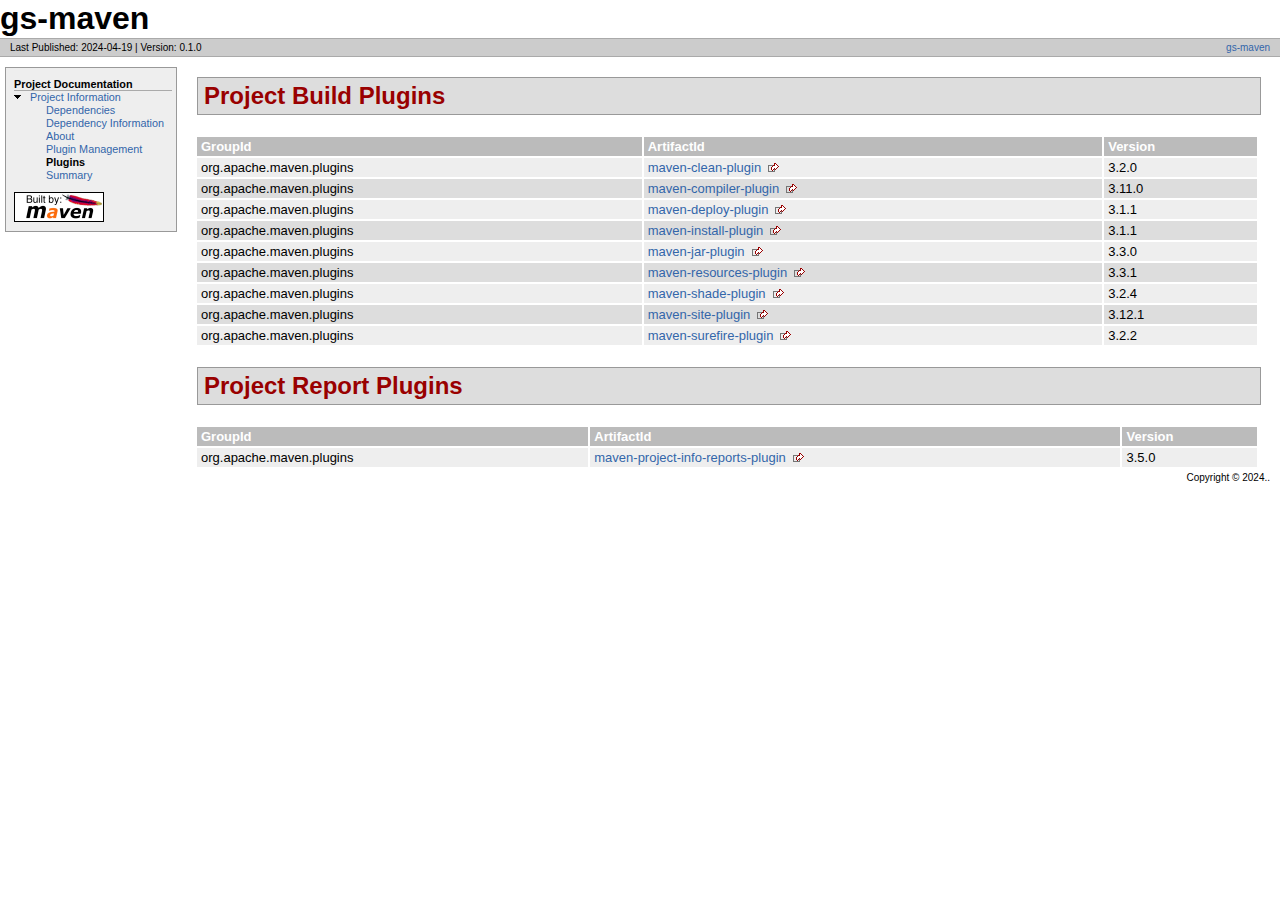
<file: target/site/plugins.html>
<!DOCTYPE html>
<!--
 | Generated by Apache Maven Doxia Site Renderer 1.11.1 from org.apache.maven.plugins:maven-project-info-reports-plugin:3.5.0:plugins at 2024-04-19

 | Rendered using Apache Maven Default Skin
-->
<html xmlns="http://www.w3.org/1999/xhtml" xml:lang="en" lang="en">
  <head>
    <meta charset="UTF-8" />
    <meta name="viewport" content="width=device-width, initial-scale=1.0" />
    <meta name="generator" content="Apache Maven Doxia Site Renderer 1.11.1" />
    <title>gs-maven &#x2013; Project Plugins</title>
    <link rel="stylesheet" href="./css/maven-base.css" />
    <link rel="stylesheet" href="./css/maven-theme.css" />
    <link rel="stylesheet" href="./css/site.css" />
    <link rel="stylesheet" href="./css/print.css" media="print" />
  </head>
  <body class="composite">
    <div id="banner">
<div id="bannerLeft">gs-maven
</div>
      <div class="clear">
        <hr/>
      </div>
    </div>
    <div id="breadcrumbs">
      <div class="xleft">
        <span id="publishDate">Last Published: 2024-04-19</span>
           | <span id="projectVersion">Version: 0.1.0</span>
      </div>
      <div class="xright"><a href="${project.url}" title="gs-maven">gs-maven</a>      </div>
      <div class="clear">
        <hr/>
      </div>
    </div>
    <div id="leftColumn">
      <div id="navcolumn">
       <h5>Project Documentation</h5>
    <ul>
     <li class="expanded"><a href="project-info.html" title="Project Information">Project Information</a>
      <ul>
       <li class="none"><a href="dependencies.html" title="Dependencies">Dependencies</a></li>
       <li class="none"><a href="dependency-info.html" title="Dependency Information">Dependency Information</a></li>
       <li class="none"><a href="index.html" title="About">About</a></li>
       <li class="none"><a href="plugin-management.html" title="Plugin Management">Plugin Management</a></li>
       <li class="none"><strong>Plugins</strong></li>
       <li class="none"><a href="summary.html" title="Summary">Summary</a></li>
      </ul></li>
    </ul>
      <a href="http://maven.apache.org/" title="Built by Maven" class="poweredBy">
        <img class="poweredBy" alt="Built by Maven" src="./images/logos/maven-feather.png" />
      </a>
      </div>
    </div>
    <div id="bodyColumn">
      <div id="contentBox">
<section>
<h2><a name="Project_Build_Plugins"></a>Project Build Plugins</h2><a name="Project_Build_Plugins"></a>
<table border="0" class="bodyTable">
<tr class="a">
<th>GroupId</th>
<th>ArtifactId</th>
<th>Version</th></tr>
<tr class="b">
<td align="left">org.apache.maven.plugins</td>
<td><a class="externalLink" href="https://maven.apache.org/plugins/maven-clean-plugin/">maven-clean-plugin</a></td>
<td>3.2.0</td></tr>
<tr class="a">
<td align="left">org.apache.maven.plugins</td>
<td><a class="externalLink" href="https://maven.apache.org/plugins/maven-compiler-plugin/">maven-compiler-plugin</a></td>
<td>3.11.0</td></tr>
<tr class="b">
<td align="left">org.apache.maven.plugins</td>
<td><a class="externalLink" href="https://maven.apache.org/plugins/maven-deploy-plugin/">maven-deploy-plugin</a></td>
<td>3.1.1</td></tr>
<tr class="a">
<td align="left">org.apache.maven.plugins</td>
<td><a class="externalLink" href="https://maven.apache.org/plugins/maven-install-plugin/">maven-install-plugin</a></td>
<td>3.1.1</td></tr>
<tr class="b">
<td align="left">org.apache.maven.plugins</td>
<td><a class="externalLink" href="https://maven.apache.org/plugins/maven-jar-plugin/">maven-jar-plugin</a></td>
<td>3.3.0</td></tr>
<tr class="a">
<td align="left">org.apache.maven.plugins</td>
<td><a class="externalLink" href="https://maven.apache.org/plugins/maven-resources-plugin/">maven-resources-plugin</a></td>
<td>3.3.1</td></tr>
<tr class="b">
<td align="left">org.apache.maven.plugins</td>
<td><a class="externalLink" href="https://maven.apache.org/plugins/maven-shade-plugin/">maven-shade-plugin</a></td>
<td>3.2.4</td></tr>
<tr class="a">
<td align="left">org.apache.maven.plugins</td>
<td><a class="externalLink" href="https://maven.apache.org/plugins/maven-site-plugin/">maven-site-plugin</a></td>
<td>3.12.1</td></tr>
<tr class="b">
<td align="left">org.apache.maven.plugins</td>
<td><a class="externalLink" href="https://maven.apache.org/surefire/maven-surefire-plugin/">maven-surefire-plugin</a></td>
<td>3.2.2</td></tr></table></section><section>
<h2><a name="Project_Report_Plugins"></a>Project Report Plugins</h2><a name="Project_Report_Plugins"></a>
<table border="0" class="bodyTable">
<tr class="a">
<th>GroupId</th>
<th>ArtifactId</th>
<th>Version</th></tr>
<tr class="b">
<td align="left">org.apache.maven.plugins</td>
<td><a class="externalLink" href="https://maven.apache.org/plugins/maven-project-info-reports-plugin/">maven-project-info-reports-plugin</a></td>
<td>3.5.0</td></tr></table></section>
      </div>
    </div>
    <div class="clear">
      <hr/>
    </div>
    <div id="footer">
      <div class="xright">
        Copyright &#169;      2024..      </div>
      <div class="clear">
        <hr/>
      </div>
    </div>
  </body>
</html>
</file>
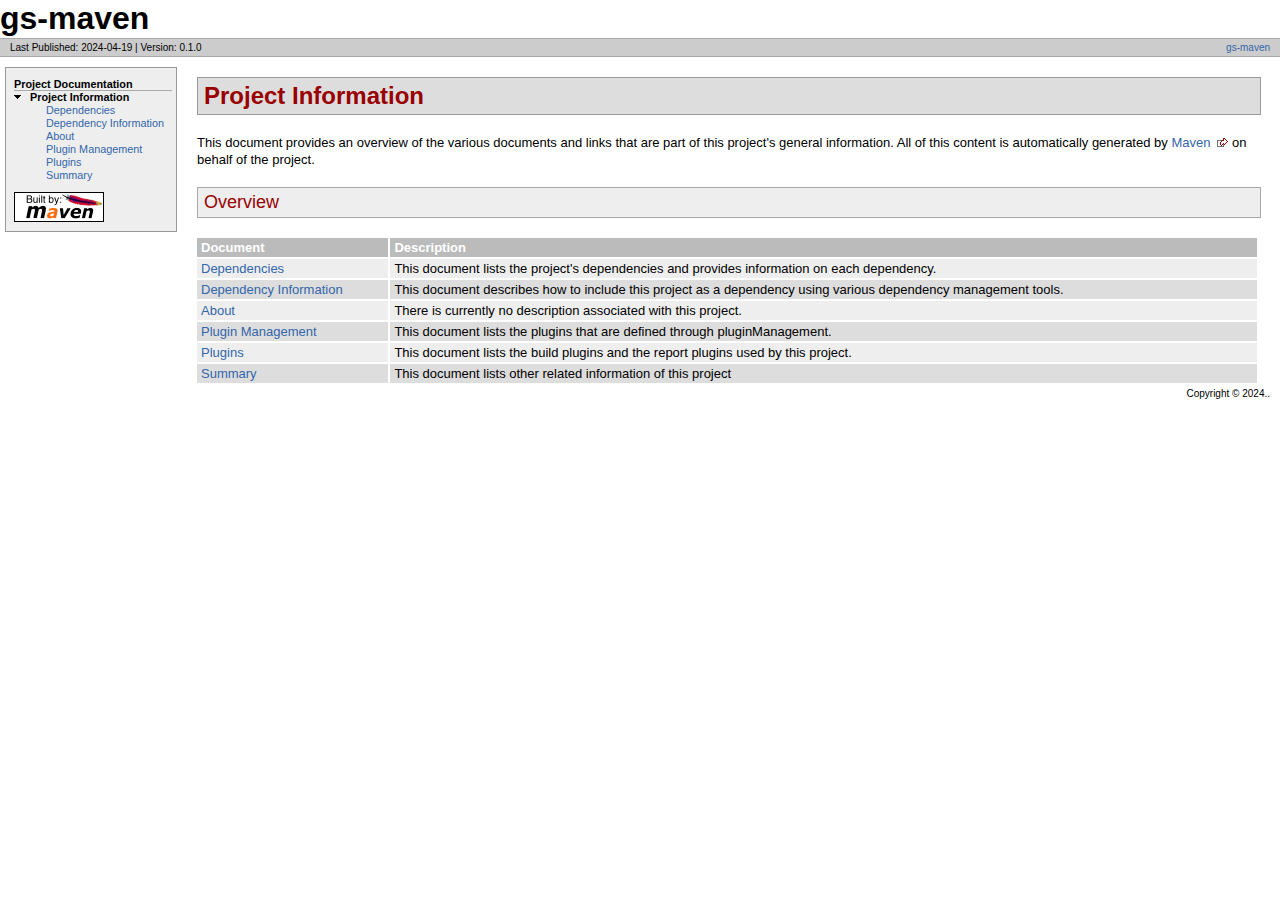
<file: target/site/project-info.html>
<!DOCTYPE html>
<!--
 | Generated by Apache Maven Doxia Site Renderer 1.11.1 from org.apache.maven.plugins:maven-site-plugin:3.12.1:CategorySummaryDocumentRenderer at 2024-04-19

 | Rendered using Apache Maven Default Skin
-->
<html xmlns="http://www.w3.org/1999/xhtml" xml:lang="en" lang="en">
  <head>
    <meta charset="UTF-8" />
    <meta name="viewport" content="width=device-width, initial-scale=1.0" />
    <meta name="generator" content="Apache Maven Doxia Site Renderer 1.11.1" />
    <title>gs-maven &#x2013; Project Information</title>
    <link rel="stylesheet" href="./css/maven-base.css" />
    <link rel="stylesheet" href="./css/maven-theme.css" />
    <link rel="stylesheet" href="./css/site.css" />
    <link rel="stylesheet" href="./css/print.css" media="print" />
  </head>
  <body class="composite">
    <div id="banner">
<div id="bannerLeft">gs-maven
</div>
      <div class="clear">
        <hr/>
      </div>
    </div>
    <div id="breadcrumbs">
      <div class="xleft">
        <span id="publishDate">Last Published: 2024-04-19</span>
           | <span id="projectVersion">Version: 0.1.0</span>
      </div>
      <div class="xright"><a href="${project.url}" title="gs-maven">gs-maven</a>      </div>
      <div class="clear">
        <hr/>
      </div>
    </div>
    <div id="leftColumn">
      <div id="navcolumn">
       <h5>Project Documentation</h5>
    <ul>
     <li class="expanded"><strong>Project Information</strong>
      <ul>
       <li class="none"><a href="dependencies.html" title="Dependencies">Dependencies</a></li>
       <li class="none"><a href="dependency-info.html" title="Dependency Information">Dependency Information</a></li>
       <li class="none"><a href="index.html" title="About">About</a></li>
       <li class="none"><a href="plugin-management.html" title="Plugin Management">Plugin Management</a></li>
       <li class="none"><a href="plugins.html" title="Plugins">Plugins</a></li>
       <li class="none"><a href="summary.html" title="Summary">Summary</a></li>
      </ul></li>
    </ul>
      <a href="http://maven.apache.org/" title="Built by Maven" class="poweredBy">
        <img class="poweredBy" alt="Built by Maven" src="./images/logos/maven-feather.png" />
      </a>
      </div>
    </div>
    <div id="bodyColumn">
      <div id="contentBox">
<section>
<h2><a name="Project_Information"></a>Project Information</h2>
<p>This document provides an overview of the various documents and links that are part of this project's general information. All of this content is automatically generated by <a class="externalLink" href="http://maven.apache.org">Maven</a> on behalf of the project.</p><section>
<h3><a name="Overview"></a>Overview</h3>
<table border="0" class="bodyTable">
<tr class="a">
<th>Document</th>
<th>Description</th></tr>
<tr class="b">
<td align="left"><a href="dependencies.html">Dependencies</a></td>
<td align="left">This document lists the project's dependencies and provides information on each dependency.</td></tr>
<tr class="a">
<td align="left"><a href="dependency-info.html">Dependency Information</a></td>
<td align="left">This document describes how to include this project as a dependency using various dependency management tools.</td></tr>
<tr class="b">
<td align="left"><a href="index.html">About</a></td>
<td align="left">There is currently no description associated with this project.</td></tr>
<tr class="a">
<td align="left"><a href="plugin-management.html">Plugin Management</a></td>
<td align="left">This document lists the plugins that are defined through pluginManagement.</td></tr>
<tr class="b">
<td align="left"><a href="plugins.html">Plugins</a></td>
<td align="left">This document lists the build plugins and the report plugins used by this project.</td></tr>
<tr class="a">
<td align="left"><a href="summary.html">Summary</a></td>
<td align="left">This document lists other related information of this project</td></tr></table></section></section>
      </div>
    </div>
    <div class="clear">
      <hr/>
    </div>
    <div id="footer">
      <div class="xright">
        Copyright &#169;      2024..      </div>
      <div class="clear">
        <hr/>
      </div>
    </div>
  </body>
</html>
</file>
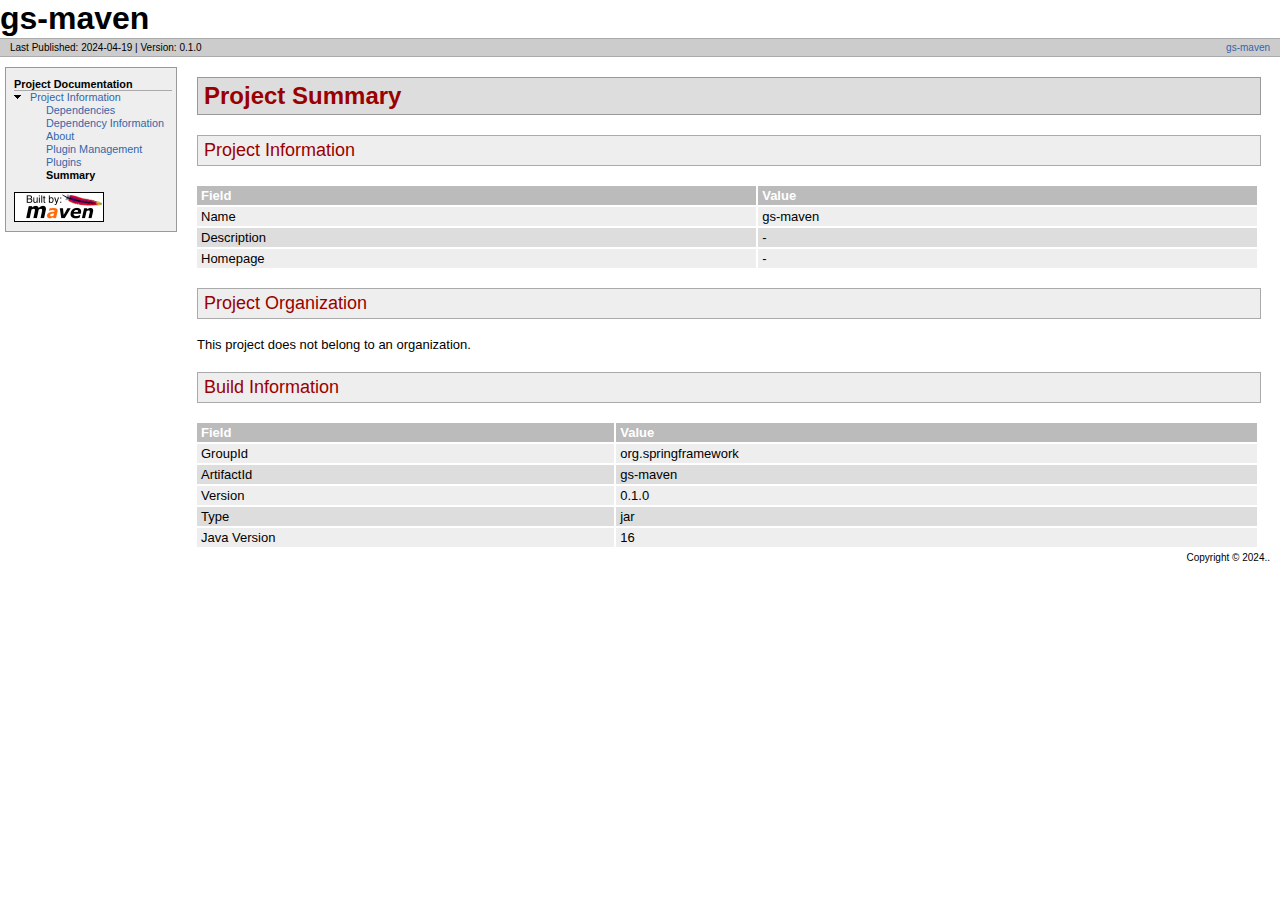
<file: target/site/summary.html>
<!DOCTYPE html>
<!--
 | Generated by Apache Maven Doxia Site Renderer 1.11.1 from org.apache.maven.plugins:maven-project-info-reports-plugin:3.5.0:summary at 2024-04-19

 | Rendered using Apache Maven Default Skin
-->
<html xmlns="http://www.w3.org/1999/xhtml" xml:lang="en" lang="en">
  <head>
    <meta charset="UTF-8" />
    <meta name="viewport" content="width=device-width, initial-scale=1.0" />
    <meta name="generator" content="Apache Maven Doxia Site Renderer 1.11.1" />
    <title>gs-maven &#x2013; Project Summary</title>
    <link rel="stylesheet" href="./css/maven-base.css" />
    <link rel="stylesheet" href="./css/maven-theme.css" />
    <link rel="stylesheet" href="./css/site.css" />
    <link rel="stylesheet" href="./css/print.css" media="print" />
  </head>
  <body class="composite">
    <div id="banner">
<div id="bannerLeft">gs-maven
</div>
      <div class="clear">
        <hr/>
      </div>
    </div>
    <div id="breadcrumbs">
      <div class="xleft">
        <span id="publishDate">Last Published: 2024-04-19</span>
           | <span id="projectVersion">Version: 0.1.0</span>
      </div>
      <div class="xright"><a href="${project.url}" title="gs-maven">gs-maven</a>      </div>
      <div class="clear">
        <hr/>
      </div>
    </div>
    <div id="leftColumn">
      <div id="navcolumn">
       <h5>Project Documentation</h5>
    <ul>
     <li class="expanded"><a href="project-info.html" title="Project Information">Project Information</a>
      <ul>
       <li class="none"><a href="dependencies.html" title="Dependencies">Dependencies</a></li>
       <li class="none"><a href="dependency-info.html" title="Dependency Information">Dependency Information</a></li>
       <li class="none"><a href="index.html" title="About">About</a></li>
       <li class="none"><a href="plugin-management.html" title="Plugin Management">Plugin Management</a></li>
       <li class="none"><a href="plugins.html" title="Plugins">Plugins</a></li>
       <li class="none"><strong>Summary</strong></li>
      </ul></li>
    </ul>
      <a href="http://maven.apache.org/" title="Built by Maven" class="poweredBy">
        <img class="poweredBy" alt="Built by Maven" src="./images/logos/maven-feather.png" />
      </a>
      </div>
    </div>
    <div id="bodyColumn">
      <div id="contentBox">
<section>
<h2><a name="Project_Summary"></a>Project Summary</h2><a name="Project_Summary"></a><section>
<h3><a name="Project_Information"></a>Project Information</h3><a name="Project_Information"></a>
<table border="0" class="bodyTable">
<tr class="a">
<th>Field</th>
<th>Value</th></tr>
<tr class="b">
<td align="left">Name</td>
<td>gs-maven</td></tr>
<tr class="a">
<td align="left">Description</td>
<td>-</td></tr>
<tr class="b">
<td align="left">Homepage</td>
<td>-</td></tr></table></section><section>
<h3><a name="Project_Organization"></a>Project Organization</h3><a name="Project_Organization"></a>
<p>This project does not belong to an organization.</p></section><section>
<h3><a name="Build_Information"></a>Build Information</h3><a name="Build_Information"></a>
<table border="0" class="bodyTable">
<tr class="a">
<th>Field</th>
<th>Value</th></tr>
<tr class="b">
<td align="left">GroupId</td>
<td>org.springframework</td></tr>
<tr class="a">
<td align="left">ArtifactId</td>
<td>gs-maven</td></tr>
<tr class="b">
<td align="left">Version</td>
<td>0.1.0</td></tr>
<tr class="a">
<td align="left">Type</td>
<td>jar</td></tr>
<tr class="b">
<td align="left">Java Version</td>
<td>16</td></tr></table></section></section>
      </div>
    </div>
    <div class="clear">
      <hr/>
    </div>
    <div id="footer">
      <div class="xright">
        Copyright &#169;      2024..      </div>
      <div class="clear">
        <hr/>
      </div>
    </div>
  </body>
</html>
</file>
<file: target/site/css/site.css>
/* You can override this file with your own styles */
</file>
<file: target/site/css/maven-base.css>
/*
 * Licensed to the Apache Software Foundation (ASF) under one
 * or more contributor license agreements.  See the NOTICE file
 * distributed with this work for additional information
 * regarding copyright ownership.  The ASF licenses this file
 * to you under the Apache License, Version 2.0 (the
 * "License"); you may not use this file except in compliance
 * with the License.  You may obtain a copy of the License at
 *
 *   http://www.apache.org/licenses/LICENSE-2.0
 *
 * Unless required by applicable law or agreed to in writing,
 * software distributed under the License is distributed on an
 * "AS IS" BASIS, WITHOUT WARRANTIES OR CONDITIONS OF ANY
 * KIND, either express or implied.  See the License for the
 * specific language governing permissions and limitations
 * under the License.
 */

body {
  margin: 0px;
  padding: 0px;
}
table {
  padding:0px;
  width: 100%;
  margin-left: -2px;
  margin-right: -2px;
}
acronym {
  cursor: help;
  border-bottom: 1px dotted #feb;
}
table.bodyTable th, table.bodyTable td {
  padding: 2px 4px 2px 4px;
  vertical-align: top;
}
div.clear {
  clear:both;
  visibility: hidden;
}
div.clear hr {
  display: none;
}
#bannerLeft, #bannerRight {
  font-size: xx-large;
  font-weight: bold;
}
#bannerLeft img, #bannerRight img {
  margin: 0px;
}
.xleft, #bannerLeft img {
  float:left;
}
.xright, #bannerRight {
  float:right;
}
#banner {
  padding: 0px;
}
#breadcrumbs {
  padding: 3px 10px 3px 10px;
}
#leftColumn {
 width: 170px;
 float:left;
 overflow: auto;
}
#bodyColumn {
  margin-right: 1.5em;
  margin-left: 197px;
}
#legend {
  padding: 8px 0 8px 0;
}
#navcolumn {
  padding: 8px 4px 0 8px;
}
#navcolumn h5 {
  margin: 0;
  padding: 0;
  font-size: small;
}
#navcolumn ul {
  margin: 0;
  padding: 0;
  font-size: small;
}
#navcolumn li {
  list-style-type: none;
  background-image: none;
  background-repeat: no-repeat;
  background-position: 0 0.4em;
  padding-left: 16px;
  list-style-position: outside;
  line-height: 1.2em;
  font-size: smaller;
}
#navcolumn li.expanded {
  background-image: url(../images/expanded.gif);
}
#navcolumn li.collapsed {
  background-image: url(../images/collapsed.gif);
}
#navcolumn li.none {
  text-indent: -1em;
  margin-left: 1em;
}
#poweredBy {
  text-align: center;
}
#navcolumn img {
  margin-top: 10px;
  margin-bottom: 3px;
}
#poweredBy img {
  display:block;
  margin: 20px 0 20px 17px;
}
#search img {
    margin: 0px;
    display: block;
}
#search #q, #search #btnG {
    border: 1px solid #999;
    margin-bottom:10px;
}
#search form {
    margin: 0px;
}
#lastPublished {
  font-size: x-small;
}
.navSection {
  margin-bottom: 2px;
  padding: 8px;
}
.navSectionHead {
  font-weight: bold;
  font-size: x-small;
}
.section {
  padding: 4px;
}
#footer {
  padding: 3px 10px 3px 10px;
  font-size: x-small;
}
#breadcrumbs {
  font-size: x-small;
  margin: 0pt;
}
.source {
  padding: 12px;
  margin: 1em 7px 1em 7px;
}
.source pre {
  margin: 0px;
  padding: 0px;
}
#navcolumn img.imageLink, .imageLink {
  padding-left: 0px;
  padding-bottom: 0px;
  padding-top: 0px;
  padding-right: 2px;
  border: 0px;
  margin: 0px;
}
</file>
<file: target/site/css/maven-theme.css>
/*
 * Licensed to the Apache Software Foundation (ASF) under one
 * or more contributor license agreements.  See the NOTICE file
 * distributed with this work for additional information
 * regarding copyright ownership.  The ASF licenses this file
 * to you under the Apache License, Version 2.0 (the
 * "License"); you may not use this file except in compliance
 * with the License.  You may obtain a copy of the License at
 *
 *   http://www.apache.org/licenses/LICENSE-2.0
 *
 * Unless required by applicable law or agreed to in writing,
 * software distributed under the License is distributed on an
 * "AS IS" BASIS, WITHOUT WARRANTIES OR CONDITIONS OF ANY
 * KIND, either express or implied.  See the License for the
 * specific language governing permissions and limitations
 * under the License.
 */

body {
  padding: 0px 0px 10px 0px;
}
body, td, select, input, li{
  font-family: Verdana, Helvetica, Arial, sans-serif;
  font-size: 13px;
}
code{
  font-family: Courier, monospace;
  font-size: 13px;
}
a {
  text-decoration: none;
}
a:link {
  color:#36a;
}
a:visited  {
  color:#47a;
}
a:active, a:hover {
  color:#69c;
}
#legend li.externalLink {
  background: url(../images/external.png) left top no-repeat;
  padding-left: 18px;
}
a.externalLink, a.externalLink:link, a.externalLink:visited, a.externalLink:active, a.externalLink:hover {
  background: url(../images/external.png) right center no-repeat;
  padding-right: 18px;
}
#legend li.newWindow {
  background: url(../images/newwindow.png) left top no-repeat;
  padding-left: 18px;
}
a.newWindow, a.newWindow:link, a.newWindow:visited, a.newWindow:active, a.newWindow:hover {
  background: url(../images/newwindow.png) right center no-repeat;
  padding-right: 18px;
}
h2 {
  padding: 4px 4px 4px 6px;
  border: 1px solid #999;
  color: #900;
  background-color: #ddd;
  font-weight:900;
  font-size: x-large;
}
h3 {
  padding: 4px 4px 4px 6px;
  border: 1px solid #aaa;
  color: #900;
  background-color: #eee;
  font-weight: normal;
  font-size: large;
}
h4 {
  padding: 4px 4px 4px 6px;
  border: 1px solid #bbb;
  color: #900;
  background-color: #fff;
  font-weight: normal;
  font-size: large;
}
h5 {
  padding: 4px 4px 4px 6px;
  color: #900;
  font-size: medium;
}
p {
  line-height: 1.3em;
  font-size: small;
}
#breadcrumbs {
  border-top: 1px solid #aaa;
  border-bottom: 1px solid #aaa;
  background-color: #ccc;
}
#leftColumn {
  margin: 10px 0 0 5px;
  border: 1px solid #999;
  background-color: #eee;
  padding-bottom: 3px; /* IE-9 scrollbar-fix */
}
#navcolumn h5 {
  font-size: smaller;
  border-bottom: 1px solid #aaaaaa;
  padding-top: 2px;
  color: #000;
}

table.bodyTable th {
  color: white;
  background-color: #bbb;
  text-align: left;
  font-weight: bold;
}

table.bodyTable th, table.bodyTable td {
  font-size: 1em;
}

table.bodyTable tr.a {
  background-color: #ddd;
}

table.bodyTable tr.b {
  background-color: #eee;
}

.source {
  border: 1px solid #999;
}
dl {
  padding: 4px 4px 4px 6px;
  border: 1px solid #aaa;
  background-color: #ffc;
}
dt {
  color: #900;
}
#organizationLogo img, #projectLogo img, #projectLogo span{
  margin: 8px;
}
#banner {
  border-bottom: 1px solid #fff;
}
.errormark, .warningmark, .donemark, .infomark {
  background: url(../images/icon_error_sml.gif) no-repeat;
}

.warningmark {
  background-image: url(../images/icon_warning_sml.gif);
}

.donemark {
  background-image: url(../images/icon_success_sml.gif);
}

.infomark {
  background-image: url(../images/icon_info_sml.gif);
}
</file>
<file: target/site/css/print.css>
/*
 * Licensed to the Apache Software Foundation (ASF) under one
 * or more contributor license agreements.  See the NOTICE file
 * distributed with this work for additional information
 * regarding copyright ownership.  The ASF licenses this file
 * to you under the Apache License, Version 2.0 (the
 * "License"); you may not use this file except in compliance
 * with the License.  You may obtain a copy of the License at
 *
 *   http://www.apache.org/licenses/LICENSE-2.0
 *
 * Unless required by applicable law or agreed to in writing,
 * software distributed under the License is distributed on an
 * "AS IS" BASIS, WITHOUT WARRANTIES OR CONDITIONS OF ANY
 * KIND, either express or implied.  See the License for the
 * specific language governing permissions and limitations
 * under the License.
 */

#banner, #footer, #leftcol, #breadcrumbs, .docs #toc, .docs .courtesylinks, #leftColumn, #navColumn {
	display: none !important;
}
#bodyColumn, body.docs div.docs {
	margin: 0 !important;
	border: none !important
}
</file>
